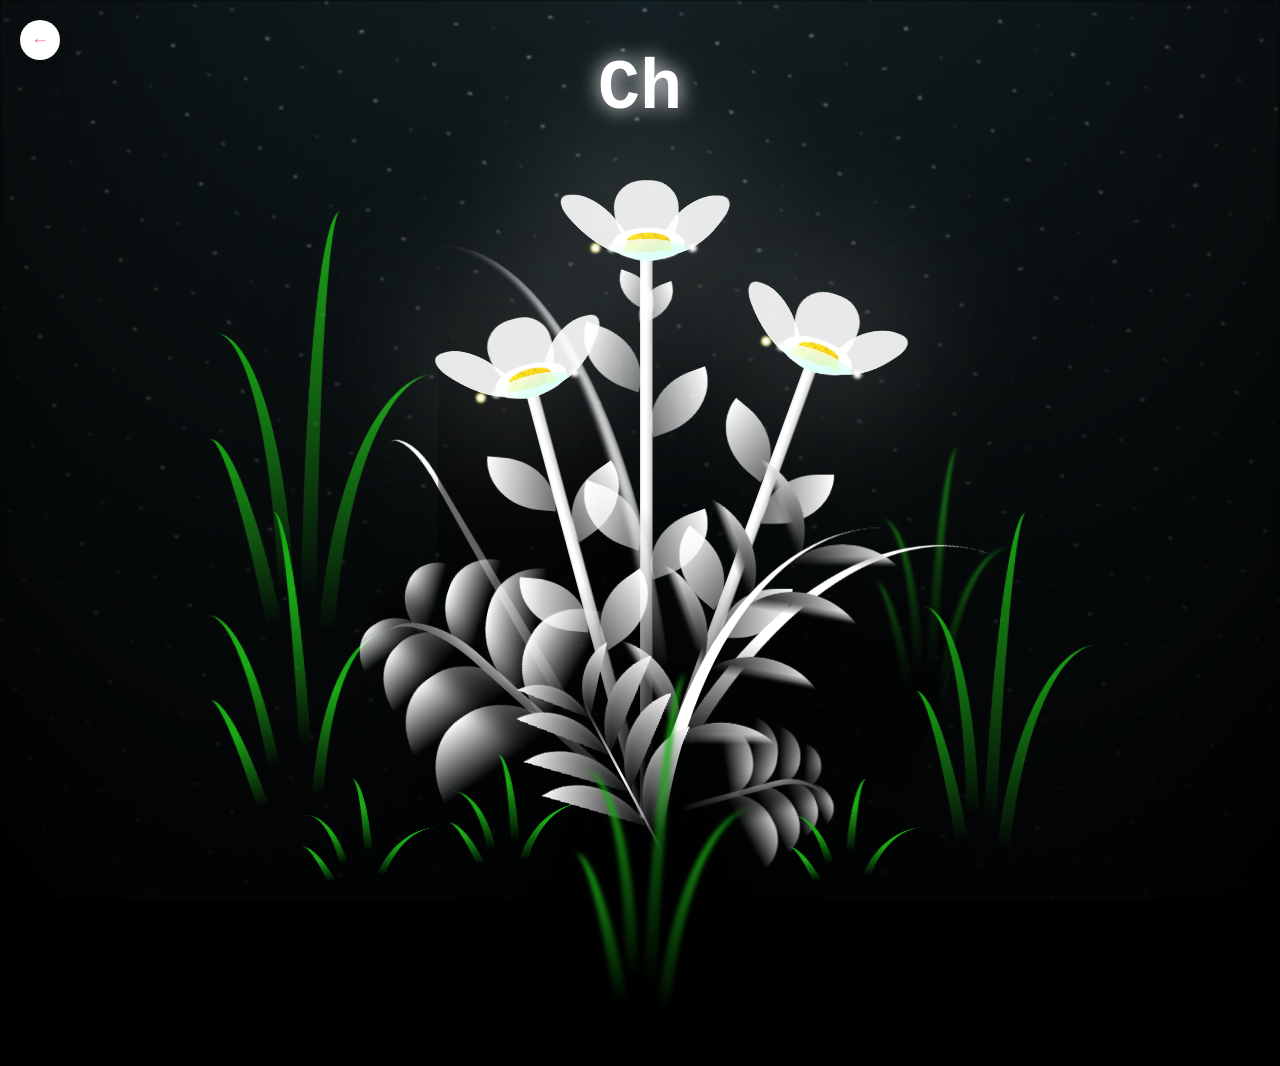
<file: flower.html>
<!DOCTYPE html>
<html lang="en">

<head>
  <meta charset="UTF-8">
  <meta http-equiv="X-UA-Compatible" content="IE=edge">
  <meta name="viewport" content="width=device-width, initial-scale=1.0">
  <link rel="shortcut icon" href="images/gift.png" type="image/x-icon">
  <style>
    *,
*::after,
*::before {
  padding: 0;
  margin: 0;
  box-sizing: border-box;
}

:root {
  --dark-color: #000;
}


.title {
  position: absolute;
  width: 100%;
  text-align: center;
  margin-top: 50px;
  top: 0;
  left: 0;
  color: white;
  font-family: 'Courier New', Courier, monospace;
  font-size: 70px;
  text-shadow: 0px 0px 20px white;
}
.back-btn {
  position: fixed; /* Giữ fixed để luôn nhìn thấy nút */
  top: 20px;
  left: 20px;
  background: white; /* Màu trắng như cái 2 */
  border: none;
  border-radius: 50%;
  width: 40px; /* Kích thước nhỏ như cái 2 */
  height: 40px;
  font-size: 18px;
  color: #ff6fa5; /* Màu icon hồng cho nổi trên nền trắng */
  cursor: pointer;
  box-shadow: 0 5px 15px rgba(0,0,0,0.2);
  z-index: 10000; /* Cho số thật lớn để đè lên iframe hoa */
  font-weight: bold;
  transition: 0.3s;
  display: flex;
  justify-content: center;
  align-items: center;
}

/* Xóa gạch chân cho cả trạng thái bình thường và khi di chuột vào */
.back-btn, .back-btn:hover {
    text-decoration: none !important;
    outline: none;
}
.back-btn:hover {
  transform: scale(1.1);
  background: #fff0f5;
}

.back-btn:hover{
  transform: scale(1.1);
  
    text-decoration: none !important; /* Xóa gạch chân */
    display: flex;
    align-items: center;
    justify-content: center;
    /* ... các code cũ giữ nguyên ... */

}
body {
  display: flex;
  align-items: flex-end;
  justify-content: center;
  min-height: 100vh;
  background-color: var(--dark-color);
  overflow: hidden;
  perspective: 1000px;
}

.night {
  position: fixed;
  left: 50%;
  top: 0;
  transform: translateX(-50%);
  width: 100%;
  height: 100%;
  filter: blur(0.1vmin);
  background-image: radial-gradient(ellipse at top, transparent 0%, var(--dark-color)), radial-gradient(ellipse at bottom, var(--dark-color), rgba(145, 233, 255, 0.2)), repeating-linear-gradient(220deg, rgb(0, 0, 0) 0px, rgb(0, 0, 0) 19px, transparent 19px, transparent 22px), repeating-linear-gradient(189deg, rgb(0, 0, 0) 0px, rgb(0, 0, 0) 19px, transparent 19px, transparent 22px), repeating-linear-gradient(148deg, rgb(0, 0, 0) 0px, rgb(0, 0, 0) 19px, transparent 19px, transparent 22px), linear-gradient(90deg, rgb(255, 255, 250), rgb(240, 240, 240));
}

.flowers {
  position: relative;
  transform: scale(0.9);
}

.flower {
  position: absolute;
  bottom: 10vmin;
  transform-origin: bottom center;
  z-index: 10;
  --fl-speed: 0.8s;
}

.flower--1 {
  animation: moving-flower-1 4s linear infinite;
}

.flower--1 .flower__line {
  height: 70vmin;
  animation-delay: 0.3s;
}

.flower--1 .flower__line__leaf--1 {
  animation: blooming-leaf-right var(--fl-speed) 1.6s backwards;
}

.flower--1 .flower__line__leaf--2 {
  animation: blooming-leaf-right var(--fl-speed) 1.4s backwards;
}

.flower--1 .flower__line__leaf--3 {
  animation: blooming-leaf-left var(--fl-speed) 1.2s backwards;
}

.flower--1 .flower__line__leaf--4 {
  animation: blooming-leaf-left var(--fl-speed) 1s backwards;
}

.flower--1 .flower__line__leaf--5 {
  animation: blooming-leaf-right var(--fl-speed) 1.8s backwards;
}

.flower--1 .flower__line__leaf--6 {
  animation: blooming-leaf-left var(--fl-speed) 2s backwards;
}

.flower--2 {
  left: 50%;
  transform: rotate(20deg);
  animation: moving-flower-2 4s linear infinite;
}

.flower--2 .flower__line {
  height: 60vmin;
  animation-delay: 0.6s;
}

.flower--2 .flower__line__leaf--1 {
  animation: blooming-leaf-right var(--fl-speed) 1.9s backwards;
}

.flower--2 .flower__line__leaf--2 {
  animation: blooming-leaf-right var(--fl-speed) 1.7s backwards;
}

.flower--2 .flower__line__leaf--3 {
  animation: blooming-leaf-left var(--fl-speed) 1.5s backwards;
}

.flower--2 .flower__line__leaf--4 {
  animation: blooming-leaf-left var(--fl-speed) 1.3s backwards;
}

.flower--3 {
  left: 50%;
  transform: rotate(-15deg);
  animation: moving-flower-3 4s linear infinite;
}

.flower--3 .flower__line {
  animation-delay: 0.9s;
}

.flower--3 .flower__line__leaf--1 {
  animation: blooming-leaf-right var(--fl-speed) 2.5s backwards;
}

.flower--3 .flower__line__leaf--2 {
  animation: blooming-leaf-right var(--fl-speed) 2.3s backwards;
}

.flower--3 .flower__line__leaf--3 {
  animation: blooming-leaf-left var(--fl-speed) 2.1s backwards;
}

.flower--3 .flower__line__leaf--4 {
  animation: blooming-leaf-left var(--fl-speed) 1.9s backwards;
}

.flower__leafs {
  position: relative;
  animation: blooming-flower 2s backwards;
}

.flower__leafs--1 {
  animation-delay: 1.1s;
}

.flower__leafs--2 {
  animation-delay: 1.4s;
}

.flower__leafs--3 {
  animation-delay: 1.7s;
}

.flower__leafs::after {
  content: "";
  position: absolute;
  left: 0;
  top: 0;
  transform: translate(-50%, -100%);
  width: 8vmin;
  height: 8vmin;
  background-color: #fff;
  filter: blur(10vmin);
}

.flower__leaf {
  position: absolute;
  bottom: 0;
  left: 50%;
  width: 8vmin;
  height: 11vmin;
  border-radius: 51% 49% 47% 53%/44% 45% 55% 69%;
  background-color: #a7ffee;
  background-image: linear-gradient(to top, #fff, #fff);
  transform-origin: bottom center;
  opacity: 0.9;
  box-shadow: inset 0 0 2vmin rgba(255, 255, 255, 0.5);
}

.flower__leaf--1 {
  transform: translate(-10%, 1%) rotateY(40deg) rotateX(-50deg);
}

.flower__leaf--2 {
  transform: translate(-50%, -4%) rotateX(40deg);
}

.flower__leaf--3 {
  transform: translate(-90%, 0%) rotateY(45deg) rotateX(50deg);
}

.flower__leaf--4 {
  width: 8vmin;
  height: 8vmin;
  transform-origin: bottom left;
  border-radius: 4vmin 10vmin 4vmin 4vmin;
  transform: translate(0%, 18%) rotateX(70deg) rotate(-43deg);
  background-image: linear-gradient(to top, rgba(255, 2555, 255, 0.4), #fff);
  z-index: 1;
  opacity: 0.8;
  -webkit-transform: translate(0%, 18%) rotateX(70deg) rotate(-43deg);
  -moz-transform: translate(0%, 18%) rotateX(70deg) rotate(-43deg);
  -ms-transform: translate(0%, 18%) rotateX(70deg) rotate(-43deg);
  -o-transform: translate(0%, 18%) rotateX(70deg) rotate(-43deg);
}

.flower__white-circle {
  position: absolute;
  left: -3.5vmin;
  top: -3vmin;
  width: 9vmin;
  height: 4vmin;
  border-radius: 50%;
  background-color: #fff;
}

.flower__white-circle::after {
  content: "";
  position: absolute;
  left: 50%;
  top: 45%;
  transform: translate(-50%, -50%);
  width: 60%;
  height: 60%;
  border-radius: inherit;
  background-image: repeating-linear-gradient(135deg, rgba(0, 0, 0, 0.03) 0px, rgba(0, 0, 0, 0.03) 1px, transparent 1px, transparent 12px), repeating-linear-gradient(45deg, rgba(0, 0, 0, 0.03) 0px, rgba(0, 0, 0, 0.03) 1px, transparent 1px, transparent 12px), repeating-linear-gradient(67.5deg, rgba(0, 0, 0, 0.03) 0px, rgba(0, 0, 0, 0.03) 1px, transparent 1px, transparent 12px), repeating-linear-gradient(135deg, rgba(0, 0, 0, 0.03) 0px, rgba(0, 0, 0, 0.03) 1px, transparent 1px, transparent 12px), repeating-linear-gradient(45deg, rgba(0, 0, 0, 0.03) 0px, rgba(0, 0, 0, 0.03) 1px, transparent 1px, transparent 12px), repeating-linear-gradient(112.5deg, rgba(0, 0, 0, 0.03) 0px, rgba(0, 0, 0, 0.03) 1px, transparent 1px, transparent 12px), repeating-linear-gradient(112.5deg, rgba(0, 0, 0, 0.03) 0px, rgba(0, 0, 0, 0.03) 1px, transparent 1px, transparent 12px), repeating-linear-gradient(45deg, rgba(0, 0, 0, 0.03) 0px, rgba(0, 0, 0, 0.03) 1px, transparent 1px, transparent 12px), repeating-linear-gradient(22.5deg, rgba(0, 0, 0, 0.03) 0px, rgba(0, 0, 0, 0.03) 1px, transparent 1px, transparent 12px), repeating-linear-gradient(45deg, rgba(0, 0, 0, 0.03) 0px, rgba(0, 0, 0, 0.03) 1px, transparent 1px, transparent 12px), repeating-linear-gradient(22.5deg, rgba(0, 0, 0, 0.03) 0px, rgba(0, 0, 0, 0.03) 1px, transparent 1px, transparent 12px), repeating-linear-gradient(135deg, rgba(0, 0, 0, 0.03) 0px, rgba(0, 0, 0, 0.03) 1px, transparent 1px, transparent 12px), repeating-linear-gradient(157.5deg, rgba(0, 0, 0, 0.03) 0px, rgba(0, 0, 0, 0.03) 1px, transparent 1px, transparent 12px), repeating-linear-gradient(67.5deg, rgba(0, 0, 0, 0.03) 0px, rgba(0, 0, 0, 0.03) 1px, transparent 1px, transparent 12px), repeating-linear-gradient(67.5deg, rgba(0, 0, 0, 0.03) 0px, rgba(0, 0, 0, 0.03) 1px, transparent 1px, transparent 12px), linear-gradient(90deg, rgb(255, 235, 18), rgb(255, 206, 0));
}

.flower__line {
  height: 55vmin;
  width: 1.5vmin;
  background-image: linear-gradient(to left, rgba(0, 0, 0, 0.2), transparent, rgba(255, 255, 255, 0.2)), linear-gradient(to top, transparent 10%, #fff, #fff);
  box-shadow: inset 0 0 2px rgba(0, 0, 0, 0.5);
  animation: grow-flower-tree 4s backwards;
}

.flower__line__leaf {
  --w: 7vmin;
  --h: calc(var(--w) + 2vmin);
  position: absolute;
  top: 20%;
  left: 90%;
  width: var(--w);
  height: var(--h);
  border-top-right-radius: var(--h);
  border-bottom-left-radius: var(--h);
  background-image: linear-gradient(to top, rgba(255, 255, 255, 0.4), #fff);
}

.flower__line__leaf--1 {
  transform: rotate(70deg) rotateY(30deg);
}

.flower__line__leaf--2 {
  top: 45%;
  transform: rotate(70deg) rotateY(30deg);
}

.flower__line__leaf--3,
.flower__line__leaf--4,
.flower__line__leaf--6 {
  border-top-right-radius: 0;
  border-bottom-left-radius: 0;
  border-top-left-radius: var(--h);
  border-bottom-right-radius: var(--h);
  left: -460%;
  top: 12%;
  transform: rotate(-70deg) rotateY(30deg);
}

.flower__line__leaf--4 {
  top: 40%;
}

.flower__line__leaf--5 {
  top: 0;
  transform-origin: left;
  transform: rotate(70deg) rotateY(30deg) scale(0.6);
}

.flower__line__leaf--6 {
  top: -2%;
  left: -450%;
  transform-origin: right;
  transform: rotate(-70deg) rotateY(30deg) scale(0.6);
}

.flower__light {
  position: absolute;
  bottom: 0vmin;
  width: 1vmin;
  height: 1vmin;
  background-color: rgb(255, 251, 0);
  border-radius: 50%;
  filter: blur(0.2vmin);
  animation: light-ans 4s linear infinite backwards;
}

.flower__light:nth-child(odd) {
  background-color: #fff;
}

.flower__light--1 {
  left: -2vmin;
  animation-delay: 1s;
}

.flower__light--2 {
  left: 3vmin;
  animation-delay: 0.5s;
}

.flower__light--3 {
  left: -6vmin;
  animation-delay: 0.3s;
}

.flower__light--4 {
  left: 6vmin;
  animation-delay: 0.9s;
}

.flower__light--5 {
  left: -1vmin;
  animation-delay: 1.5s;
}

.flower__light--6 {
  left: -4vmin;
  animation-delay: 3s;
}

.flower__light--7 {
  left: 3vmin;
  animation-delay: 2s;
}

.flower__light--8 {
  left: -6vmin;
  animation-delay: 3.5s;
}

.flower__grass {
  --c: #fff;
  --line-w: 1.5vmin;
  position: absolute;
  bottom: 12vmin;
  left: -7vmin;
  display: flex;
  flex-direction: column;
  align-items: flex-end;
  z-index: 20;
  transform-origin: bottom center;
  transform: rotate(-48deg) rotateY(40deg);
}

.flower__grass--1 {
  animation: moving-grass 2s linear infinite;
}

.flower__grass--2 {
  left: 2vmin;
  bottom: 10vmin;
  transform: scale(0.5) rotate(75deg) rotateX(10deg) rotateY(-200deg);
  opacity: 0.8;
  z-index: 0;
  animation: moving-grass--2 1.5s linear infinite;
}

.flower__grass--top {
  width: 7vmin;
  height: 10vmin;
  border-top-right-radius: 100%;
  border-right: var(--line-w) solid var(--c);
  transform-origin: bottom center;
  transform: rotate(-2deg);
}

.flower__grass--bottom {
  margin-top: -2px;
  width: var(--line-w);
  height: 25vmin;
  background-image: linear-gradient(to top, transparent, var(--c));
}

.flower__grass__leaf {
  --size: 10vmin;
  position: absolute;
  width: calc(var(--size) * 2.1);
  height: var(--size);
  border-top-left-radius: var(--size);
  border-top-right-radius: var(--size);
  background-image: linear-gradient(to top, transparent, transparent 30%, var(--c));
  z-index: 100;
}

.flower__grass__leaf--1 {
  top: -6%;
  left: 30%;
  --size: 6vmin;
  transform: rotate(-20deg);
  animation: growing-grass-ans--1 2s 2.6s backwards;
}

@keyframes growing-grass-ans--1 {
  0% {
    transform-origin: bottom left;
    transform: rotate(-20deg) scale(0);
  }
}

.flower__grass__leaf--2 {
  top: -5%;
  left: -110%;
  --size: 6vmin;
  transform: rotate(10deg);
  animation: growing-grass-ans--2 2s 2.4s linear backwards;
}

@keyframes growing-grass-ans--2 {
  0% {
    transform-origin: bottom right;
    transform: rotate(10deg) scale(0);
  }
}

.flower__grass__leaf--3 {
  top: 5%;
  left: 60%;
  --size: 8vmin;
  transform: rotate(-18deg) rotateX(-20deg);
  animation: growing-grass-ans--3 2s 2.2s linear backwards;
}

@keyframes growing-grass-ans--3 {
  0% {
    transform-origin: bottom left;
    transform: rotate(-18deg) rotateX(-20deg) scale(0);
  }
}

.flower__grass__leaf--4 {
  top: 6%;
  left: -135%;
  --size: 8vmin;
  transform: rotate(2deg);
  animation: growing-grass-ans--4 2s 2s linear backwards;
}

@keyframes growing-grass-ans--4 {
  0% {
    transform-origin: bottom right;
    transform: rotate(2deg) scale(0);
  }
}

.flower__grass__leaf--5 {
  top: 20%;
  left: 60%;
  --size: 10vmin;
  transform: rotate(-24deg) rotateX(-20deg);
  animation: growing-grass-ans--5 2s 1.8s linear backwards;
}

@keyframes growing-grass-ans--5 {
  0% {
    transform-origin: bottom left;
    transform: rotate(-24deg) rotateX(-20deg) scale(0);
  }
}

.flower__grass__leaf--6 {
  top: 22%;
  left: -180%;
  --size: 10vmin;
  transform: rotate(10deg);
  animation: growing-grass-ans--6 2s 1.6s linear backwards;
}

@keyframes growing-grass-ans--6 {
  0% {
    transform-origin: bottom right;
    transform: rotate(10deg) scale(0);
  }
}

.flower__grass__leaf--7 {
  top: 39%;
  left: 70%;
  --size: 10vmin;
  transform: rotate(-10deg);
  animation: growing-grass-ans--7 2s 1.4s linear backwards;
}

@keyframes growing-grass-ans--7 {
  0% {
    transform-origin: bottom left;
    transform: rotate(-10deg) scale(0);
  }
}

.flower__grass__leaf--8 {
  top: 40%;
  left: -215%;
  --size: 11vmin;
  transform: rotate(10deg);
  animation: growing-grass-ans--8 2s 1.2s linear backwards;
}

@keyframes growing-grass-ans--8 {
  0% {
    transform-origin: bottom right;
    transform: rotate(10deg) scale(0);
  }
}

.flower__grass__overlay {
  position: absolute;
  top: -10%;
  right: 0%;
  width: 100%;
  height: 100%;
  background-color: rgba(0, 0, 0, 0.6);
  filter: blur(1.5vmin);
  z-index: 100;
}

.flower__g-long {
  --w: 2vmin;
  --h: 6vmin;
  --c: #fff;
  position: absolute;
  bottom: 10vmin;
  left: -3vmin;
  transform-origin: bottom center;
  transform: rotate(-30deg) rotateY(-20deg);
  display: flex;
  flex-direction: column;
  align-items: flex-end;
  animation: flower-g-long-ans 3s linear infinite;
}

@keyframes flower-g-long-ans {

  0%,
  100% {
    transform: rotate(-30deg) rotateY(-20deg);
  }

  50% {
    transform: rotate(-32deg) rotateY(-20deg);
  }
}

.flower__g-long__top {
  top: calc(var(--h) * -1);
  width: calc(var(--w) + 1vmin);
  height: var(--h);
  border-top-right-radius: 100%;
  border-right: 0.7vmin solid var(--c);
  transform: translate(-0.7vmin, 1vmin);
}

.flower__g-long__bottom {
  width: var(--w);
  height: 50vmin;
  transform-origin: bottom center;
  background-image: linear-gradient(to top, transparent 30%, var(--c));
  box-shadow: inset 0 0 2px rgba(0, 0, 0, 0.5);
  -webkit-clip-path: polygon(35% 0, 65% 1%, 100% 100%, 0% 100%);
  clip-path: polygon(35% 0, 65% 1%, 100% 100%, 0% 100%);
}

.flower__g-right {
  position: absolute;
  bottom: 6vmin;
  left: -2vmin;
  transform-origin: bottom left;
  transform: rotate(20deg);
}

.flower__g-right .leaf {
  width: 30vmin;
  height: 50vmin;
  border-top-left-radius: 100%;
  border-left: 2vmin solid #fff;
  background-image: linear-gradient(to bottom, transparent, var(--dark-color) 60%);
  -webkit-mask-image: linear-gradient(to top, transparent 30%, #fff 60%);
}

.flower__g-right--1 {
  animation: flower-g-right-ans 2.5s linear infinite;
}

.flower__g-right--2 {
  left: 5vmin;
  transform: rotateY(-180deg);
  animation: flower-g-right-ans--2 3s linear infinite;
}

.flower__g-right--2 .leaf {
  height: 75vmin;
  filter: blur(0.3vmin);
  opacity: 0.8;
}

@keyframes flower-g-right-ans {

  0%,
  100% {
    transform: rotate(20deg);
  }

  50% {
    transform: rotate(24deg) rotateX(-20deg);
  }
}

@keyframes flower-g-right-ans--2 {

  0%,
  100% {
    transform: rotateY(-180deg) rotate(0deg) rotateX(-20deg);
  }

  50% {
    transform: rotateY(-180deg) rotate(6deg) rotateX(-20deg);
  }
}

.flower__g-front {
  position: absolute;
  bottom: 6vmin;
  left: 2.5vmin;
  z-index: 100;
  transform-origin: bottom center;
  transform: rotate(-28deg) rotateY(30deg) scale(1.04);
  animation: flower__g-front-ans 2s linear infinite;
}

@keyframes flower__g-front-ans {

  0%,
  100% {
    transform: rotate(-28deg) rotateY(30deg) scale(1.04);
  }

  50% {
    transform: rotate(-35deg) rotateY(40deg) scale(1.04);
  }
}

.flower__g-front__line {
  width: 0.3vmin;
  height: 20vmin;
  background-image: linear-gradient(to top, transparent, #fff, transparent 100%);
  position: relative;
}

.flower__g-front__leaf-wrapper {
  position: absolute;
  top: 0;
  left: 0;
  transform-origin: bottom left;
  transform: rotate(10deg);
}

.flower__g-front__leaf-wrapper:nth-child(even) {
  left: 0vmin;
  transform: rotateY(-180deg) rotate(5deg);
  animation: flower__g-front__leaf-left-ans 1s ease-in backwards;
}

.flower__g-front__leaf-wrapper:nth-child(odd) {
  animation: flower__g-front__leaf-ans 1s ease-in backwards;
}

.flower__g-front__leaf-wrapper--1 {
  top: -8vmin;
  transform: scale(0.7);
  animation: flower__g-front__leaf-ans 1s 5.5s ease-in backwards !important;
}

.flower__g-front__leaf-wrapper--2 {
  top: -8vmin;
  transform: rotateY(-180deg) scale(0.7) !important;
  animation: flower__g-front__leaf-left-ans-2 1s 4.6s ease-in backwards !important;
}

.flower__g-front__leaf-wrapper--3 {
  top: -3vmin;
  animation: flower__g-front__leaf-ans 1s 4.6s ease-in backwards;
}

.flower__g-front__leaf-wrapper--4 {
  top: -3vmin;
  transform: rotateY(-180deg) scale(0.9) !important;
  animation: flower__g-front__leaf-left-ans-2 1s 4.6s ease-in backwards !important;
}

@keyframes flower__g-front__leaf-left-ans-2 {
  0% {
    transform: rotateY(-180deg) scale(0);
  }
}

.flower__g-front__leaf-wrapper--5,
.flower__g-front__leaf-wrapper--6 {
  top: 2vmin;
}

.flower__g-front__leaf-wrapper--7,
.flower__g-front__leaf-wrapper--8 {
  top: 6.5vmin;
}

.flower__g-front__leaf-wrapper--2 {
  animation-delay: 5.2s !important;
}

.flower__g-front__leaf-wrapper--3 {
  animation-delay: 4.9s !important;
}

.flower__g-front__leaf-wrapper--5 {
  animation-delay: 4.3s !important;
}

.flower__g-front__leaf-wrapper--6 {
  animation-delay: 4.1s !important;
}

.flower__g-front__leaf-wrapper--7 {
  animation-delay: 3.8s !important;
}

.flower__g-front__leaf-wrapper--8 {
  animation-delay: 3.5s !important;
}

@keyframes flower__g-front__leaf-ans {
  0% {
    transform: rotate(10deg) scale(0);
  }
}

@keyframes flower__g-front__leaf-left-ans {
  0% {
    transform: rotateY(-180deg) rotate(5deg) scale(0);
  }
}

.flower__g-front__leaf {
  width: 10vmin;
  height: 10vmin;
  border-radius: 100% 0% 0% 100%/100% 100% 0% 0%;
  box-shadow: inset 0 2px 1vmin hsla(0, 0%, 100%, 0.2);
  background-image: linear-gradient(to bottom left, transparent, var(--dark-color)), linear-gradient(to bottom right, #fff 50%, transparent 50%, transparent);
  -webkit-mask-image: linear-gradient(to bottom right, #fff 50%, transparent 50%, transparent);
  mask-image: linear-gradient(to bottom right, #fff 50%, transparent 50%, transparent);
}

.flower__g-fr {
  position: absolute;
  bottom: -4vmin;
  left: vmin;
  transform-origin: bottom left;
  z-index: 10;
  animation: flower__g-fr-ans 2s linear infinite;
}

@keyframes flower__g-fr-ans {

  0%,
  100% {
    transform: rotate(2deg);
  }

  50% {
    transform: rotate(4deg);
    -webkit-transform: rotate(4deg);
    -moz-transform: rotate(4deg);
    -ms-transform: rotate(4deg);
    -o-transform: rotate(4deg);
  }
}

.flower__g-fr .leaf {
  width: 30vmin;
  height: 50vmin;
  border-top-left-radius: 100%;
  border-left: 2vmin solid #fff;
  -webkit-mask-image: linear-gradient(to top, transparent 25%, #fff 50%);
  position: relative;
  z-index: 1;
}

.flower__g-fr__leaf {
  position: absolute;
  top: 0;
  left: 0;
  width: 10vmin;
  height: 10vmin;
  border-radius: 100% 0% 0% 100%/100% 100% 0% 0%;
  box-shadow: inset 0 2px 1vmin hsla(0, 0%, 100%, 0.2);
  background-image: linear-gradient(to bottom left, transparent, var(--dark-color) 98%), linear-gradient(to bottom right, #fff 45%, transparent 50%, transparent);
  -webkit-mask-image: linear-gradient(135deg, #fff 40%, transparent 50%, transparent);
}

.flower__g-fr__leaf--1 {
  left: 20vmin;
  transform: rotate(45deg);
  animation: flower__g-fr-leaft-ans-1 0.5s 5.2s linear backwards;
}

@keyframes flower__g-fr-leaft-ans-1 {
  0% {
    transform-origin: left;
    transform: rotate(45deg) scale(0);
  }
}

.flower__g-fr__leaf--2 {
  left: 12vmin;
  top: -7vmin;
  transform: rotate(25deg) rotateY(-180deg);
  animation: flower__g-fr-leaft-ans-6 0.5s 5s linear backwards;
}

.flower__g-fr__leaf--3 {
  left: 15vmin;
  top: 6vmin;
  transform: rotate(55deg);
  animation: flower__g-fr-leaft-ans-5 0.5s 4.8s linear backwards;
}

.flower__g-fr__leaf--4 {
  left: 6vmin;
  top: -2vmin;
  transform: rotate(25deg) rotateY(-180deg);
  animation: flower__g-fr-leaft-ans-6 0.5s 4.6s linear backwards;
}

.flower__g-fr__leaf--5 {
  left: 10vmin;
  top: 14vmin;
  transform: rotate(55deg);
  animation: flower__g-fr-leaft-ans-5 0.5s 4.4s linear backwards;
}

@keyframes flower__g-fr-leaft-ans-5 {
  0% {
    transform-origin: left;
    transform: rotate(55deg) scale(0);
  }
}

.flower__g-fr__leaf--6 {
  left: 0vmin;
  top: 6vmin;
  transform: rotate(25deg) rotateY(-180deg);
  animation: flower__g-fr-leaft-ans-6 0.5s 4.2s linear backwards;
}

@keyframes flower__g-fr-leaft-ans-6 {
  0% {
    transform-origin: right;
    transform: rotate(25deg) rotateY(-180deg) scale(0);
  }
}

.flower__g-fr__leaf--7 {
  left: 5vmin;
  top: 22vmin;
  transform: rotate(45deg);
  animation: flower__g-fr-leaft-ans-7 0.5s 4s linear backwards;
}

@keyframes flower__g-fr-leaft-ans-7 {
  0% {
    transform-origin: left;
    transform: rotate(45deg) scale(0);
  }
}

.flower__g-fr__leaf--8 {
  left: -4vmin;
  top: 15vmin;
  transform: rotate(15deg) rotateY(-180deg);
  animation: flower__g-fr-leaft-ans-8 0.5s 3.8s linear backwards;
}

@keyframes flower__g-fr-leaft-ans-8 {
  0% {
    transform-origin: right;
    transform: rotate(15deg) rotateY(-180deg) scale(0);
  }
}

.long-g {
  position: absolute;
  bottom: 25vmin;
  left: -42vmin;
  transform-origin: bottom left;
}

.long-g--1 {
  bottom: 0vmin;
  transform: scale(0.8) rotate(-5deg);
}

.long-g--1 .leaf {
  -webkit-mask-image: linear-gradient(to top, transparent 40%, #fff 80%) !important;
}

.long-g--1 .leaf--1 {
  --w: 5vmin;
  --h: 60vmin;
  left: -2vmin;
  transform: rotate(3deg) rotateY(-180deg);
}

.long-g--2,
.long-g--3 {
  bottom: -3vmin;
  left: -35vmin;
  transform-origin: center;
  transform: scale(0.6) rotateX(60deg);
}

.long-g--2 .leaf,
.long-g--3 .leaf {
  -webkit-mask-image: linear-gradient(to top, transparent 50%, #fff 80%) !important;
}

.long-g--2 .leaf--1,
.long-g--3 .leaf--1 {
  left: -1vmin;
  transform: rotateY(-180deg);
}

.long-g--3 {
  left: -17vmin;
  bottom: 0vmin;
}

.long-g--3 .leaf {
  -webkit-mask-image: linear-gradient(to top, transparent 40%, #fff 80%) !important;
}

.long-g--4 {
  left: 25vmin;
  bottom: -3vmin;
  transform-origin: center;
  transform: scale(0.6) rotateX(60deg);
}

.long-g--4 .leaf {
  -webkit-mask-image: linear-gradient(to top, transparent 50%, #fff 80%) !important;
}

.long-g--5 {
  left: 42vmin;
  bottom: 0vmin;
  transform: scale(0.8) rotate(2deg);
}

.long-g--6 {
  left: 0vmin;
  bottom: -20vmin;
  z-index: 100;
  filter: blur(0.3vmin);
  transform: scale(0.8) rotate(2deg);
}

.long-g--7 {
  left: 35vmin;
  bottom: 20vmin;
  z-index: -1;
  filter: blur(0.3vmin);
  transform: scale(0.6) rotate(2deg);
  opacity: 0.7;
}

.long-g .leaf {
  --w: 15vmin;
  --h: 40vmin;
  --c: #1aaa15;
  position: absolute;
  bottom: 0;
  width: var(--w);
  height: var(--h);
  border-top-left-radius: 100%;
  border-left: 2vmin solid var(--c);
  -webkit-mask-image: linear-gradient(to top, transparent 20%, var(--dark-color));
  transform-origin: bottom center;
}

.long-g .leaf--0 {
  left: 2vmin;
  animation: leaf-ans-1 4s linear infinite;
}

.long-g .leaf--1 {
  --w: 5vmin;
  --h: 60vmin;
  animation: leaf-ans-1 4s linear infinite;
}

.long-g .leaf--2 {
  --w: 10vmin;
  --h: 40vmin;
  left: -0.5vmin;
  bottom: 5vmin;
  transform-origin: bottom left;
  transform: rotateY(-180deg);
  animation: leaf-ans-2 3s linear infinite;
}

.long-g .leaf--3 {
  --w: 5vmin;
  --h: 30vmin;
  left: -1vmin;
  bottom: 3.2vmin;
  transform-origin: bottom left;
  transform: rotate(-10deg) rotateY(-180deg);
  animation: leaf-ans-3 3s linear infinite;
}

@keyframes leaf-ans-1 {

  0%,
  100% {
    transform: rotate(-5deg) scale(1);
  }

  50% {
    transform: rotate(5deg) scale(1.1);
  }
}

@keyframes leaf-ans-2 {

  0%,
  100% {
    transform: rotateY(-180deg) rotate(5deg);
  }

  50% {
    transform: rotateY(-180deg) rotate(0deg) scale(1.1);
  }
}

@keyframes leaf-ans-3 {

  0%,
  100% {
    transform: rotate(-10deg) rotateY(-180deg);
  }

  50% {
    transform: rotate(-20deg) rotateY(-180deg);
  }
}

.grow-ans {
  animation: grow-ans 2s var(--d) backwards;
}

@keyframes grow-ans {
  0% {
    transform: scale(0);
    opacity: 0;
  }
}

@keyframes light-ans {
  0% {
    opacity: 0;
    transform: translateY(0vmin);
  }

  25% {
    opacity: 1;
    transform: translateY(-5vmin) translateX(-2vmin);
  }

  50% {
    opacity: 1;
    transform: translateY(-15vmin) translateX(2vmin);
    filter: blur(0.2vmin);
  }

  75% {
    transform: translateY(-20vmin) translateX(-2vmin);
    filter: blur(0.2vmin);
  }

  100% {
    transform: translateY(-30vmin);
    opacity: 0;
    filter: blur(1vmin);
  }
}

@keyframes moving-flower-1 {

  0%,
  100% {
    transform: rotate(2deg);
  }

  50% {
    transform: rotate(-2deg);
  }
}

@keyframes moving-flower-2 {

  0%,
  100% {
    transform: rotate(18deg);
  }

  50% {
    transform: rotate(14deg);
  }
}

@keyframes moving-flower-3 {

  0%,
  100% {
    transform: rotate(-18deg);
  }

  50% {
    transform: rotate(-20deg) rotateY(-10deg);
  }
}

@keyframes blooming-leaf-right {
  0% {
    transform-origin: left;
    transform: rotate(70deg) rotateY(30deg) scale(0);
  }
}

@keyframes blooming-leaf-left {
  0% {
    transform-origin: right;
    transform: rotate(-70deg) rotateY(30deg) scale(0);
  }
}

@keyframes grow-flower-tree {
  0% {
    height: 0;
    border-radius: 1vmin;
  }
}

@keyframes blooming-flower {
  0% {
    transform: scale(0);
  }
}

@keyframes moving-grass {

  0%,
  100% {
    transform: rotate(-48deg) rotateY(40deg);
  }

  50% {
    transform: rotate(-50deg) rotateY(40deg);
  }
}

@keyframes moving-grass--2 {

  0%,
  100% {
    transform: scale(0.5) rotate(75deg) rotateX(10deg) rotateY(-200deg);
  }

  50% {
    transform: scale(0.5) rotate(79deg) rotateX(10deg) rotateY(-200deg);
  }
}

.growing-grass {
  animation: growing-grass-ans 1s 2s backwards;
}

@keyframes growing-grass-ans {
  0% {
    transform: scale(0);
  }
}

.not-loaded * {
  animation-play-state: paused !important;
}

/*# sourceMappingURL=style.css.map */
  </style>

  <!-- Document Title -->
  <title>FLOWERS</title>
</head>

<body class="not-loaded">
<a href="home.html" class="back-btn" target="_top">←</a>
  <!-- Background -->
  <div class="night"></div>

  <!-- Flower -->
  <div class="flowers">
    <div class="flower flower--1">
      <div class="flower__leafs flower__leafs--1">
        <div class="flower__leaf flower__leaf--1"></div>
        <div class="flower__leaf flower__leaf--2"></div>
        <div class="flower__leaf flower__leaf--3"></div>
        <div class="flower__leaf flower__leaf--4"></div>
        <div class="flower__white-circle"></div>

        <div class="flower__light flower__light--1"></div>
        <div class="flower__light flower__light--2"></div>
        <div class="flower__light flower__light--3"></div>
        <div class="flower__light flower__light--4"></div>
        <div class="flower__light flower__light--5"></div>
        <div class="flower__light flower__light--6"></div>
        <div class="flower__light flower__light--7"></div>
        <div class="flower__light flower__light--8"></div>

      </div>
      <div class="flower__line">
        <div class="flower__line__leaf flower__line__leaf--1"></div>
        <div class="flower__line__leaf flower__line__leaf--2"></div>
        <div class="flower__line__leaf flower__line__leaf--3"></div>
        <div class="flower__line__leaf flower__line__leaf--4"></div>
        <div class="flower__line__leaf flower__line__leaf--5"></div>
        <div class="flower__line__leaf flower__line__leaf--6"></div>
      </div>
    </div>

    <div class="flower flower--2">
      <div class="flower__leafs flower__leafs--2">
        <div class="flower__leaf flower__leaf--1"></div>
        <div class="flower__leaf flower__leaf--2"></div>
        <div class="flower__leaf flower__leaf--3"></div>
        <div class="flower__leaf flower__leaf--4"></div>
        <div class="flower__white-circle"></div>

        <div class="flower__light flower__light--1"></div>
        <div class="flower__light flower__light--2"></div>
        <div class="flower__light flower__light--3"></div>
        <div class="flower__light flower__light--4"></div>
        <div class="flower__light flower__light--5"></div>
        <div class="flower__light flower__light--6"></div>
        <div class="flower__light flower__light--7"></div>
        <div class="flower__light flower__light--8"></div>

      </div>
      <div class="flower__line">
        <div class="flower__line__leaf flower__line__leaf--1"></div>
        <div class="flower__line__leaf flower__line__leaf--2"></div>
        <div class="flower__line__leaf flower__line__leaf--3"></div>
        <div class="flower__line__leaf flower__line__leaf--4"></div>
      </div>
    </div>

    <div class="flower flower--3">
      <div class="flower__leafs flower__leafs--3">
        <div class="flower__leaf flower__leaf--1"></div>
        <div class="flower__leaf flower__leaf--2"></div>
        <div class="flower__leaf flower__leaf--3"></div>
        <div class="flower__leaf flower__leaf--4"></div>
        <div class="flower__white-circle"></div>

        <div class="flower__light flower__light--1"></div>
        <div class="flower__light flower__light--2"></div>
        <div class="flower__light flower__light--3"></div>
        <div class="flower__light flower__light--4"></div>
        <div class="flower__light flower__light--5"></div>
        <div class="flower__light flower__light--6"></div>
        <div class="flower__light flower__light--7"></div>
        <div class="flower__light flower__light--8"></div>

      </div>
      <div class="flower__line">
        <div class="flower__line__leaf flower__line__leaf--1"></div>
        <div class="flower__line__leaf flower__line__leaf--2"></div>
        <div class="flower__line__leaf flower__line__leaf--3"></div>
        <div class="flower__line__leaf flower__line__leaf--4"></div>
      </div>
    </div>

    <div class="grow-ans" style="--d:1.2s">
      <div class="flower__g-long">
        <div class="flower__g-long__top"></div>
        <div class="flower__g-long__bottom"></div>
      </div>
    </div>

    <div class="growing-grass">
      <div class="flower__grass flower__grass--1">
        <div class="flower__grass--top"></div>
        <div class="flower__grass--bottom"></div>
        <div class="flower__grass__leaf flower__grass__leaf--1"></div>
        <div class="flower__grass__leaf flower__grass__leaf--2"></div>
        <div class="flower__grass__leaf flower__grass__leaf--3"></div>
        <div class="flower__grass__leaf flower__grass__leaf--4"></div>
        <div class="flower__grass__leaf flower__grass__leaf--5"></div>
        <div class="flower__grass__leaf flower__grass__leaf--6"></div>
        <div class="flower__grass__leaf flower__grass__leaf--7"></div>
        <div class="flower__grass__leaf flower__grass__leaf--8"></div>
        <div class="flower__grass__overlay"></div>
      </div>
    </div>

    <div class="growing-grass">
      <div class="flower__grass flower__grass--2">
        <div class="flower__grass--top"></div>
        <div class="flower__grass--bottom"></div>
        <div class="flower__grass__leaf flower__grass__leaf--1"></div>
        <div class="flower__grass__leaf flower__grass__leaf--2"></div>
        <div class="flower__grass__leaf flower__grass__leaf--3"></div>
        <div class="flower__grass__leaf flower__grass__leaf--4"></div>
        <div class="flower__grass__leaf flower__grass__leaf--5"></div>
        <div class="flower__grass__leaf flower__grass__leaf--6"></div>
        <div class="flower__grass__leaf flower__grass__leaf--7"></div>
        <div class="flower__grass__leaf flower__grass__leaf--8"></div>
        <div class="flower__grass__overlay"></div>
      </div>
    </div>

    <div class="grow-ans" style="--d:2.4s">
      <div class="flower__g-right flower__g-right--1">
        <div class="leaf"></div>
      </div>
    </div>

    <div class="grow-ans" style="--d:2.8s">
      <div class="flower__g-right flower__g-right--2">
        <div class="leaf"></div>
      </div>
    </div>

    <div class="grow-ans" style="--d:2.8s">
      <div class="flower__g-front">
        <div class="flower__g-front__leaf-wrapper flower__g-front__leaf-wrapper--1">
          <div class="flower__g-front__leaf"></div>
        </div>
        <div class="flower__g-front__leaf-wrapper flower__g-front__leaf-wrapper--2">
          <div class="flower__g-front__leaf"></div>
        </div>
        <div class="flower__g-front__leaf-wrapper flower__g-front__leaf-wrapper--3">
          <div class="flower__g-front__leaf"></div>
        </div>
        <div class="flower__g-front__leaf-wrapper flower__g-front__leaf-wrapper--4">
          <div class="flower__g-front__leaf"></div>
        </div>
        <div class="flower__g-front__leaf-wrapper flower__g-front__leaf-wrapper--5">
          <div class="flower__g-front__leaf"></div>
        </div>
        <div class="flower__g-front__leaf-wrapper flower__g-front__leaf-wrapper--6">
          <div class="flower__g-front__leaf"></div>
        </div>
        <div class="flower__g-front__leaf-wrapper flower__g-front__leaf-wrapper--7">
          <div class="flower__g-front__leaf"></div>
        </div>
        <div class="flower__g-front__leaf-wrapper flower__g-front__leaf-wrapper--8">
          <div class="flower__g-front__leaf"></div>
        </div>
        <div class="flower__g-front__line"></div>
      </div>
    </div>

    <div class="grow-ans" style="--d:3.2s">
      <div class="flower__g-fr">
        <div class="leaf"></div>
        <div class="flower__g-fr__leaf flower__g-fr__leaf--1"></div>
        <div class="flower__g-fr__leaf flower__g-fr__leaf--2"></div>
        <div class="flower__g-fr__leaf flower__g-fr__leaf--3"></div>
        <div class="flower__g-fr__leaf flower__g-fr__leaf--4"></div>
        <div class="flower__g-fr__leaf flower__g-fr__leaf--5"></div>
        <div class="flower__g-fr__leaf flower__g-fr__leaf--6"></div>
        <div class="flower__g-fr__leaf flower__g-fr__leaf--7"></div>
        <div class="flower__g-fr__leaf flower__g-fr__leaf--8"></div>
      </div>
    </div>

    <div class="long-g long-g--0">
      <div class="grow-ans" style="--d:3s">
        <div class="leaf leaf--0"></div>
      </div>
      <div class="grow-ans" style="--d:2.2s">
        <div class="leaf leaf--1"></div>
      </div>
      <div class="grow-ans" style="--d:3.4s">
        <div class="leaf leaf--2"></div>
      </div>
      <div class="grow-ans" style="--d:3.6s">
        <div class="leaf leaf--3"></div>
      </div>
    </div>

    <div class="long-g long-g--1">
      <div class="grow-ans" style="--d:3.6s">
        <div class="leaf leaf--0"></div>
      </div>
      <div class="grow-ans" style="--d:3.8s">
        <div class="leaf leaf--1"></div>
      </div>
      <div class="grow-ans" style="--d:4s">
        <div class="leaf leaf--2"></div>
      </div>
      <div class="grow-ans" style="--d:4.2s">
        <div class="leaf leaf--3"></div>
      </div>
    </div>

    <div class="long-g long-g--2">
      <div class="grow-ans" style="--d:4s">
        <div class="leaf leaf--0"></div>
      </div>
      <div class="grow-ans" style="--d:4.2s">
        <div class="leaf leaf--1"></div>
      </div>
      <div class="grow-ans" style="--d:4.4s">
        <div class="leaf leaf--2"></div>
      </div>
      <div class="grow-ans" style="--d:4.6s">
        <div class="leaf leaf--3"></div>
      </div>
    </div>

    <div class="long-g long-g--3">
      <div class="grow-ans" style="--d:4s">
        <div class="leaf leaf--0"></div>
      </div>
      <div class="grow-ans" style="--d:4.2s">
        <div class="leaf leaf--1"></div>
      </div>
      <div class="grow-ans" style="--d:3s">
        <div class="leaf leaf--2"></div>
      </div>
      <div class="grow-ans" style="--d:3.6s">
        <div class="leaf leaf--3"></div>
      </div>
    </div>

    <div class="long-g long-g--4">
      <div class="grow-ans" style="--d:4s">
        <div class="leaf leaf--0"></div>
      </div>
      <div class="grow-ans" style="--d:4.2s">
        <div class="leaf leaf--1"></div>
      </div>
      <div class="grow-ans" style="--d:3s">
        <div class="leaf leaf--2"></div>
      </div>
      <div class="grow-ans" style="--d:3.6s">
        <div class="leaf leaf--3"></div>
      </div>
    </div>

    <div class="long-g long-g--5">
      <div class="grow-ans" style="--d:4s">
        <div class="leaf leaf--0"></div>
      </div>
      <div class="grow-ans" style="--d:4.2s">
        <div class="leaf leaf--1"></div>
      </div>
      <div class="grow-ans" style="--d:3s">
        <div class="leaf leaf--2"></div>
      </div>
      <div class="grow-ans" style="--d:3.6s">
        <div class="leaf leaf--3"></div>
      </div>
    </div>

    <div class="long-g long-g--6">
      <div class="grow-ans" style="--d:4.2s">
        <div class="leaf leaf--0"></div>
      </div>
      <div class="grow-ans" style="--d:4.4s">
        <div class="leaf leaf--1"></div>
      </div>
      <div class="grow-ans" style="--d:4.6s">
        <div class="leaf leaf--2"></div>
      </div>
      <div class="grow-ans" style="--d:4.8s">
        <div class="leaf leaf--3"></div>
      </div>
    </div>

    <div class="long-g long-g--7">
      <div class="grow-ans" style="--d:3s">
        <div class="leaf leaf--0"></div>
      </div>
      <div class="grow-ans" style="--d:3.2s">
        <div class="leaf leaf--1"></div>
      </div>
      <div class="grow-ans" style="--d:3.5s">
        <div class="leaf leaf--2"></div>
      </div>
      <div class="grow-ans" style="--d:3.6s">
        <div class="leaf leaf--3"></div>
      </div>
    </div>
  </div>

  <!-- Title -->
  <h1 class="title"><span id="title"></span></h1>
</body>

</html>

<!-- Import Javascript -->
<script>
  
onload = () => {
  const c = setTimeout(() => {
    document.body.classList.remove("not-loaded");

    const titles = ('Chúc Mọi Người 8/3 vui vẻ').split('')
    const titleElement = document.getElementById('title');
    let index = 0;

    function appendTitle() {
      if (index < titles.length) {
        titleElement.innerHTML += titles[index];
        index++;
        setTimeout(appendTitle, 300); // 1000ms delay
      }
    }

    appendTitle();

    clearTimeout(c);
  }, 1000);
};
</script>
<script>
// Bỏ trạng thái not-loaded để hoa bắt đầu animation
window.addEventListener("load", function(){
  document.body.classList.remove("not-loaded");
});
</file>
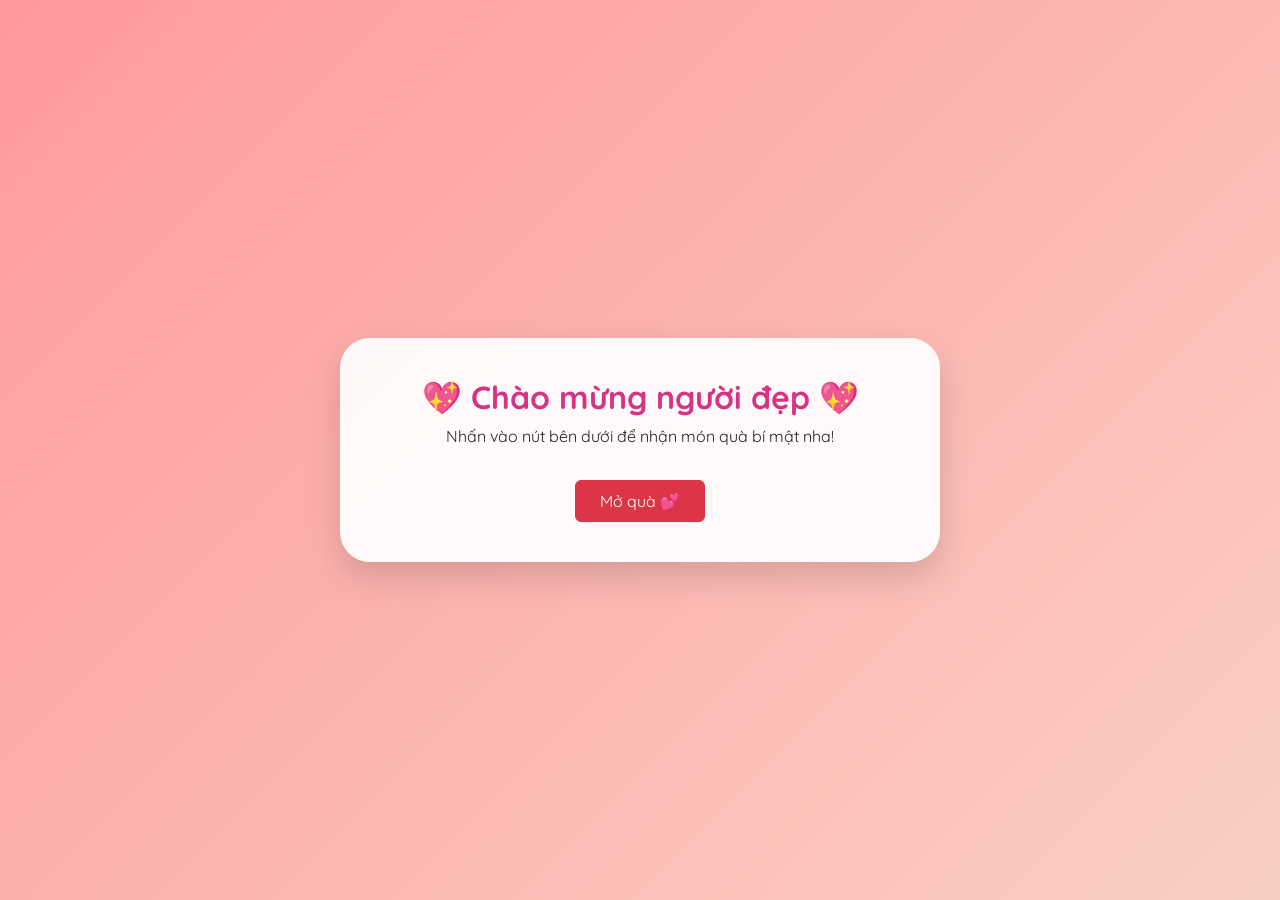
<file: home.html>
<!DOCTYPE html>
    <html lang="vi">
    <head>
    <meta charset="UTF-8">
    <title>Gửi Người Đẹp 8/3</title>
    <meta name="viewport" content="width=device-width, initial-scale=1.0">

    <link href="https://cdn.jsdelivr.net/npm/bootstrap@5.3.2/dist/css/bootstrap.min.css" rel="stylesheet">
    <link href="https://fonts.googleapis.com/css2?family=Dancing+Script:wght@500;700&family=Quicksand:wght@400;600&display=swap" rel="stylesheet"> 

    <style>
    body{
        background: linear-gradient(135deg,#ff9a9e,#fad0c4);
        min-height:100vh;
        display:flex;
        justify-content:center;
        align-items:center;
        text-align:center;
        font-family:'Quicksand',sans-serif;
        margin:0;
        overflow:hidden;
    }

    .page{
        display:none;
        width:100%;
        height:100vh;
        justify-content:center;
        align-items:center;
        flex-direction:column;
        position:absolute;
        top:0;
        left:0;
        animation:fadeIn 0.6s;
    }

    @keyframes fadeIn{
        from{opacity:0;transform:scale(0.95);}
        to{opacity:1;transform:scale(1);}
    }

    .box{
        background:rgba(255,255,255,0.92);
        padding:40px;
        border-radius:30px;
        box-shadow:0 15px 35px rgba(0,0,0,0.15);
        max-width:600px;
        width:90%;
    }

    h2,h3{color:#d63384;font-weight:700;}

    .menu-btn{
        width:150px;
        margin:10px;
        border-radius:50px;
        font-weight:600;
    }

    .back-btn{
        position:absolute;
        top:20px;
        left:20px;
        background:white;
        border:none;
        border-radius:50%;
        width:40px;
        height:40px;
        box-shadow:0 5px 15px rgba(0,0,0,0.2);
        cursor:pointer;
        font-weight:bold;
    }

    .letter-paper{
        background:#fffaf0;
        padding:30px;
        border-radius:15px;
        border-left:5px solid #ff1493;
        font-family:'Dancing Script',cursive;
        font-size:24px;
        text-align:left;
    }

    .fall-img{
        position:fixed;
        top:-150px;
        width:100px;
        height:100px;
        object-fit:cover;
        border-radius:50%;
        border:3px solid white;
        animation:fall linear infinite;
    }

    @keyframes fall{
        to{transform:translateY(110vh) rotate(360deg);}
    }
    </style>
    </head>

    <body>

    <!-- INTRO -->
    <div id="introPage" class="page" style="display:flex;">
        <div class="box">
            <h2>💖 Chào mừng người đẹp 💖</h2>
            <p>Nhấn vào nút bên dưới để nhận món quà bí mật nha!</p>
            <button class="btn btn-danger mt-3 px-4 py-2" onclick="goTo('menuPage')">Mở quà 💕</button>
        </div>
    </div>

    <!-- MENU -->
    <div id="menuPage" class="page">
        <div class="box">
            <h3>✨ Dành cho mọi người ✨</h3>
            <div class="d-flex justify-content-center flex-wrap">
                <button class="btn btn-outline-primary menu-btn" onclick="goTo('letterPage')">💌 Thư tay</button>
                <button class="btn btn-outline-success menu-btn" onclick="goTo('galleryPage')">🖼 Ảnh kỉ niệm</button>
                <button class="btn btn-outline-warning menu-btn" onclick="goTo('flowerPage')">🌸 Tặng hoa</button>
            </div>
        </div>
    </div>

    <!-- LETTER PAGE -->
    <div id="letterPage" class="page">
        <button class="back-btn" onclick="goTo('menuPage')">←</button>
        <div class="box">
            <div class="letter-paper">
                <h4>Gửi những bông hoa xinh đẹp nhất 💌</h4>
                <p id="typedText"></p>
            </div>
        </div>
    </div>

    <!-- GALLERY PAGE -->
    <div id="galleryPage" class="page">
        <button class="back-btn" onclick="goTo('menuPage')">←</button>
        <div class="box">
            <h4>Khoảnh khắc kỉ niệm 💖</h4>
            <p style="font-size:18px; margin-top:15px;">
                Xin lỗi mọi người nha 🥺<br>
                Vì hiện tại mình chưa có ảnh nào để đăng lên :)))<br>
                Khi nào có ảnh đẹp mình sẽ cập nhật sau nhé 💕
            </p>
        </div>
    </div>

    <!-- FLOWER PAGE -->
    <div id="flowerPage" class="page">
        <button class="back-btn" onclick="goTo('menuPage')">←</button>
        <iframe src="flower.html"
            style="width:100%;height:100vh;border:none;position:absolute;top:0;left:0;">
        </iframe>
    </div>

    <script>

    const letterContent="Nhân ngày Quốc tế Phụ nữ 8/3, xin gửi lời chúc tốt đẹp nhất đến tất cả chị em. Chúc mọi người luôn xinh đẹp, thành công và hạnh phúc trong cuộc sống 💕";

    function goTo(pageId){
        document.querySelectorAll('.page').forEach(p=>p.style.display="none");
        document.getElementById(pageId).style.display="flex";

        if(pageId==="letterPage") typeWriter();
    }

    function typeWriter(){
        let i=0;
        const text=document.getElementById("typedText");
        text.innerHTML="";
        const typing=setInterval(()=>{
            if(i<letterContent.length){
                text.innerHTML+=letterContent.charAt(i);
                i++;
            }else clearInterval(typing);
        },40);
    }

    // Chặn chuột phải
document.addEventListener('contextmenu', e => e.preventDefault());

// Chặn các phím tắt soi code (F12, Ctrl+U, Ctrl+Shift+I)
document.onkeydown = function(e) {
    if (e.keyCode == 123 || 
        (e.ctrlKey && e.shiftKey && (e.keyCode == 73 || e.keyCode == 74)) || 
        (e.ctrlKey && e.keyCode == 85)) {
        return false;
    }
};
    </script>

    </body>
    </html>
</file>
